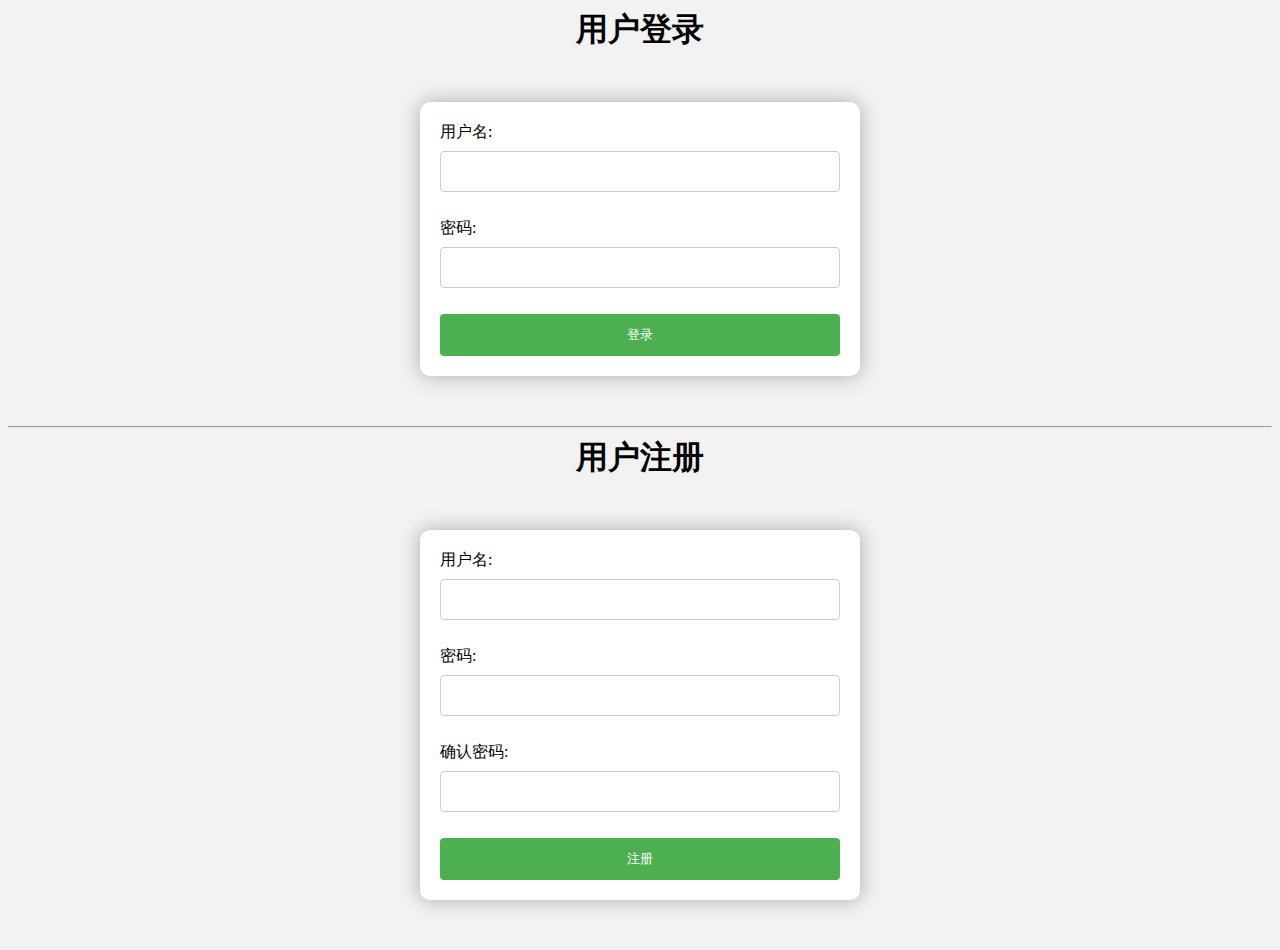
<file: project 1/1.html>
<!DOCTYPE html>  
<html>  
  <head>  
    <meta charset="UTF-8">  
    <title>炫酷登陆注册</title>  
    <style>  
      body {  
        background-color: #f2f2f2;  
      }  
      form {  
        margin: 50px auto;  
        width: 400px;  
        padding: 20px;  
        background-color: #fff;  
        border-radius: 10px;  
        box-shadow: 0px 0px 20px rgba(0,0,0,0.3);  
      }  
      h1 {  
        text-align: center;  
        margin-top: 0;  
      }  
      input[type="text"], input[type="password"] {  
        width: 100%;  
        padding: 12px 20px;  
        margin: 8px 0;  
        display: inline-block;  
        border: 1px solid #ccc;  
        border-radius: 4px;  
        box-sizing: border-box;  
      }  
      input[type="submit"] {  
        background-color: #4CAF50;  
        color: white;  
        padding: 12px 20px;  
        border: none;  
        border-radius: 4px;  
        cursor: pointer;  
        width: 100%;  
      }  
      input[type="submit"]:hover {  
        background-color: #45a049;  
      }  
    </style>  
  </head>  
  <body>  
    <h1>用户登录</h1>  
    <form>  
      <label for="username">用户名:</label>  
      <input type="text" id="username" name="username"><br><br>  
      <label for="password">密码:</label>  
      <input type="password" id="password" name="password"><br><br>  
      <input type="submit" value="登录">  
    </form>  
    <hr>  
    <h1>用户注册</h1>  
    <form>  
      <label for="username">用户名:</label>  
      <input type="text" id="username" name="username"><br><br>  
      <label for="password">密码:</label>  
      <input type="password" id="password" name="password"><br><br>  
      <label for="confirm_password">确认密码:</label>  
      <input type="password" id="confirm_password" name="confirm_password"><br><br>  
      <input type="submit" value="注册">  
    </form>  
  </body>  
</html>
</file>
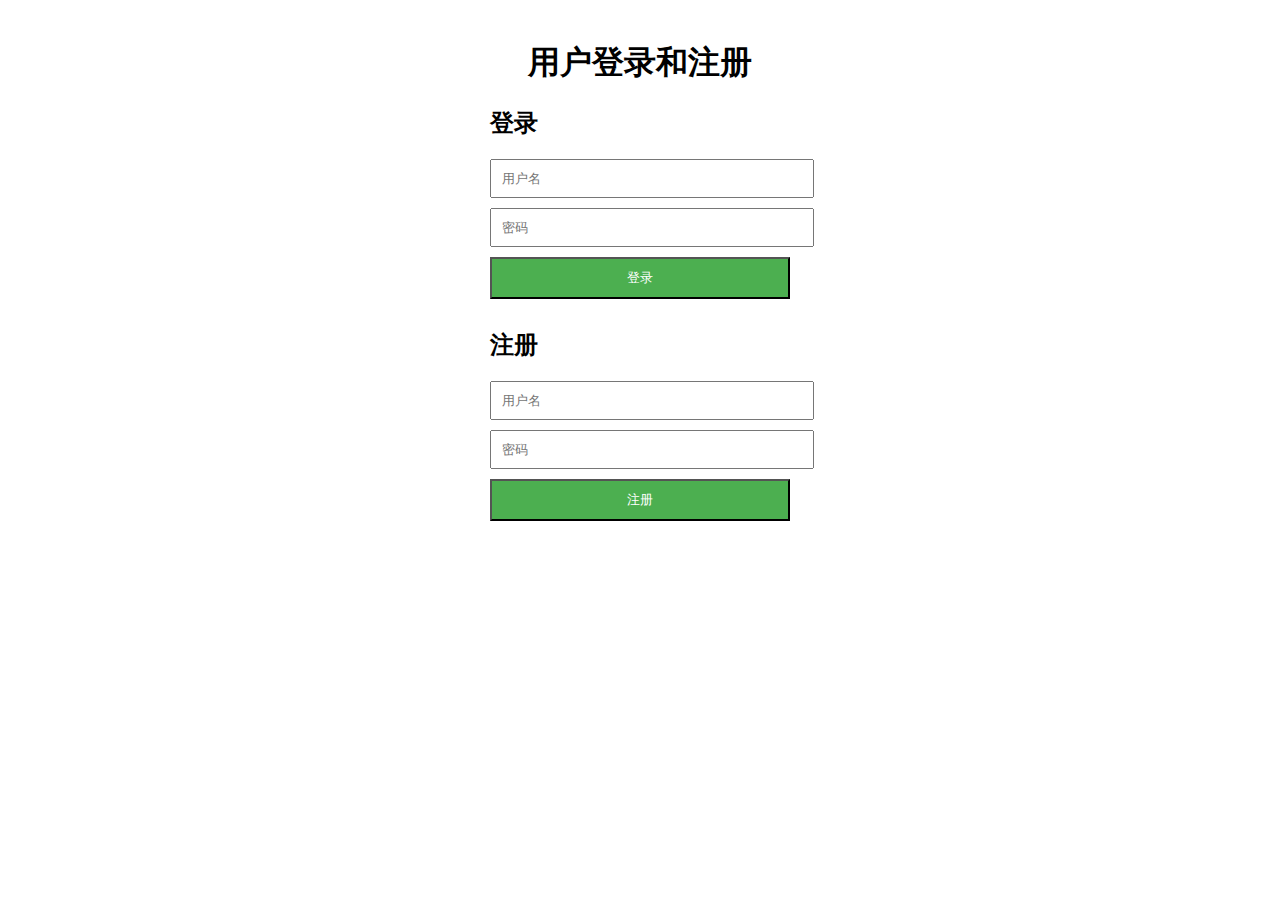
<file: project 1/1111.html>
<!DOCTYPE html>
<html>
<head>
  <title>用户登录和注册</title>
  <style>
    /* 添加一些基本样式 */
    body {
      font-family: Arial, sans-serif;
      margin: 0;
      padding: 20px;
    }

    h1 {
      text-align: center;
    }

    form {
      max-width: 300px;
      margin: 0 auto;
    }

    input[type="text"],
    input[type="password"],
    input[type="submit"] {
      width: 100%;
      padding: 10px;
      margin-bottom: 10px;
    }

    input[type="submit"] {
      background-color: #4CAF50;
      color: white;
      cursor: pointer;
    }

    .message {
      text-align: center;
      margin-bottom: 10px;
    }

    .message.error {
      color: red;
    }
  </style>
</head>
<body>
  <h1>用户登录和注册</h1>

  <!-- 登录表单 -->
  <form id="loginForm">
    <h2>登录</h2>
    <input type="text" id="loginUsername" placeholder="用户名" required>
    <input type="password" id="loginPassword" placeholder="密码" required>
    <input type="submit" value="登录">
    <div class="message" id="loginMessage"></div>
  </form>

  <!-- 注册表单 -->
  <form id="registerForm">
    <h2>注册</h2>
    <input type="text" id="registerUsername" placeholder="用户名" required>
    <input type="password" id="registerPassword" placeholder="密码" required>
    <input type="submit" value="注册">
    <div class="message" id="registerMessage"></div>
  </form>

  <script>
    // 登录表单提交事件处理程序
    document.getElementById("loginForm").addEventListener("submit", function(event) {
      event.preventDefault(); // 阻止表单提交的默认行为

      // 获取输入的用户名和密码
      var username = document.getElementById("loginUsername").value;
      var password = document.getElementById("loginPassword").value;

      // 在这里添加您的登录逻辑
      // 可以使用AJAX发送登录请求到服务器端，并根据服务器的响应进行相应处理

      // 这里只是一个简单的示例
      if (username === "admin" && password === "password") {
        showMessage("登录成功", "loginMessage");
      } else {
        showMessage("用户名或密码错误", "loginMessage", true);
      }
    });

    // 注册表单提交事件处理程序
    document.getElementById("registerForm").addEventListener("submit", function(event) {
      event.preventDefault(); // 阻止表单提交的默认行为

      // 获取输入的用户名和密码
      var username = document.getElementById("registerUsername").value;
      var password = document.getElementById("registerPassword").value;

      // 在这里添加您的注册逻辑
      // 可以使用AJAX发送注册请求到服务器端，并根据服务器的响应进行相应处理

      // 这里只是一个简单的示例
      showMessage("注册成功", "registerMessage");
    });

    // 显示消息的辅助函数
    function showMessage(message, elementId, isError = false) {
      var messageElement = document.getElementById(elementId);
      messageElement.textContent = message;

      if (isError) {
        messageElement.classList.add("error");
      } else {
        messageElement.classList.remove("error");
      }
    }
  </script>
</body>
</html>
</file>
